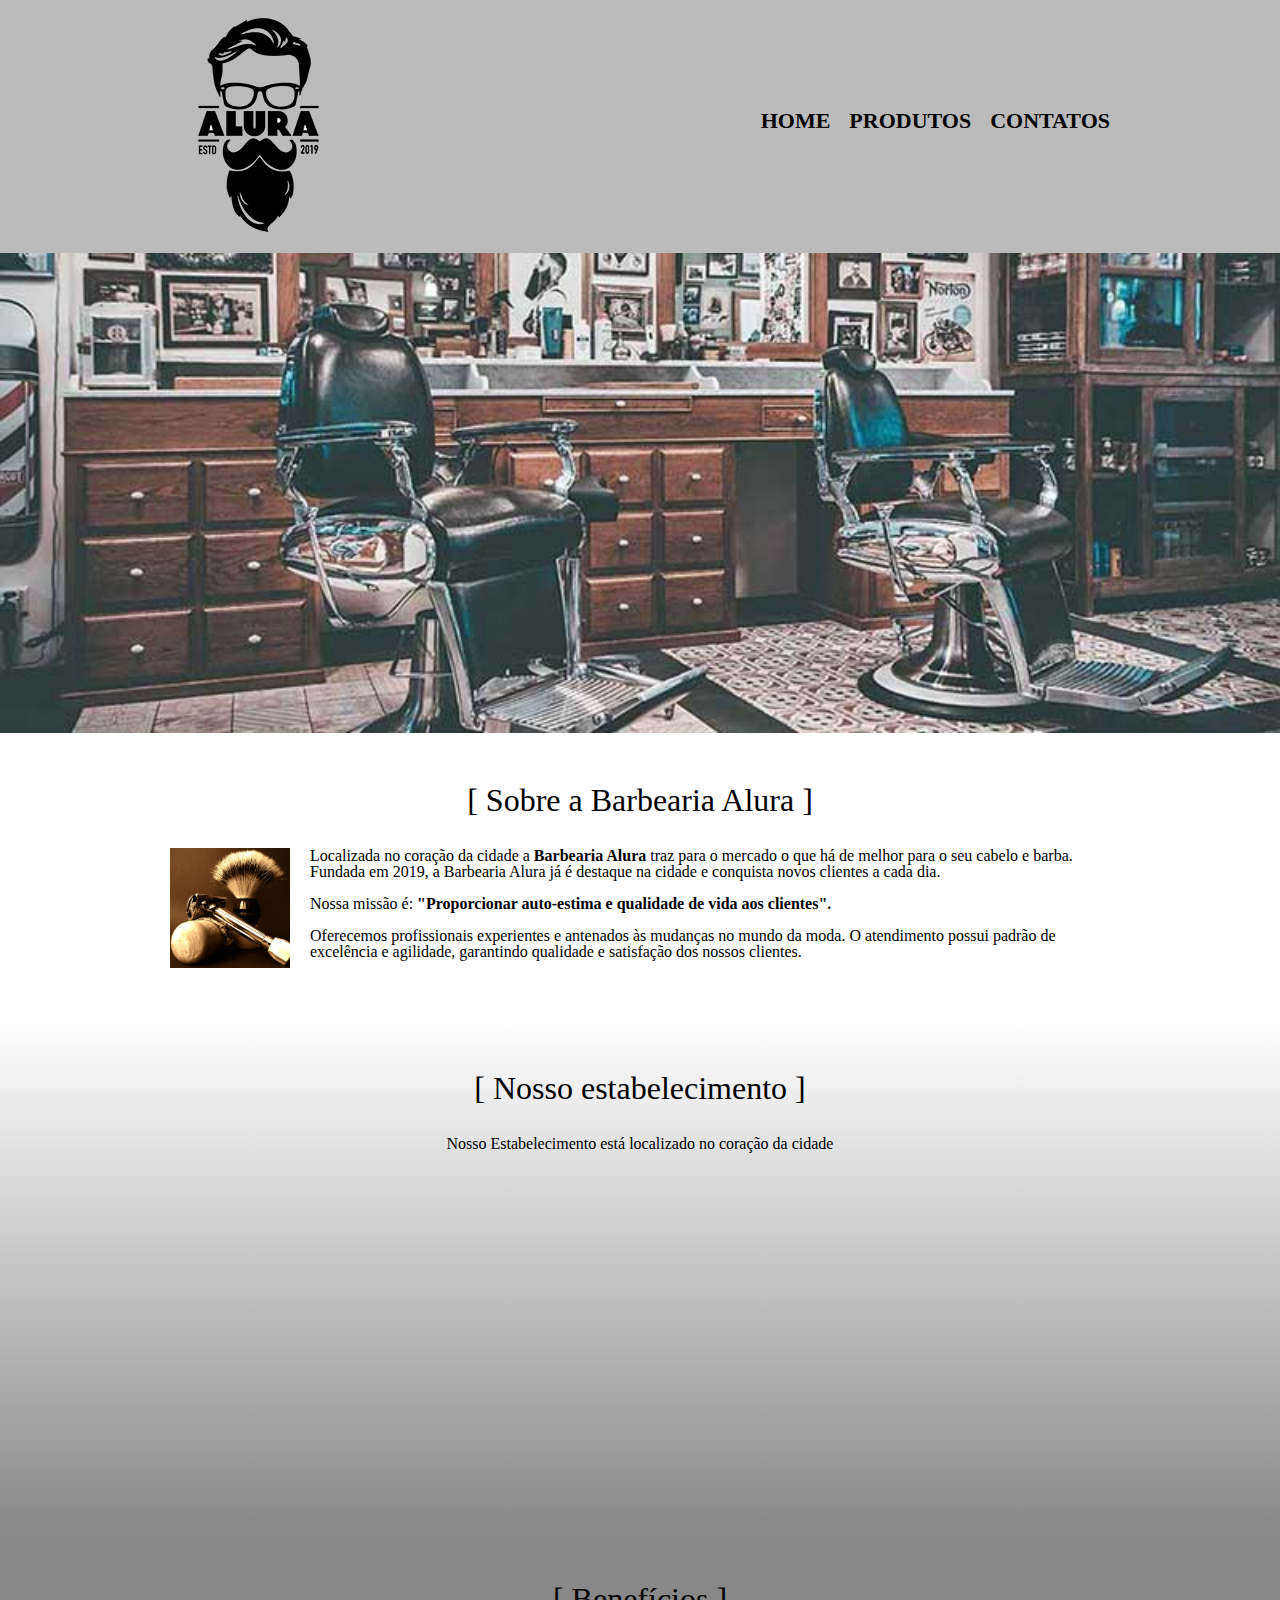
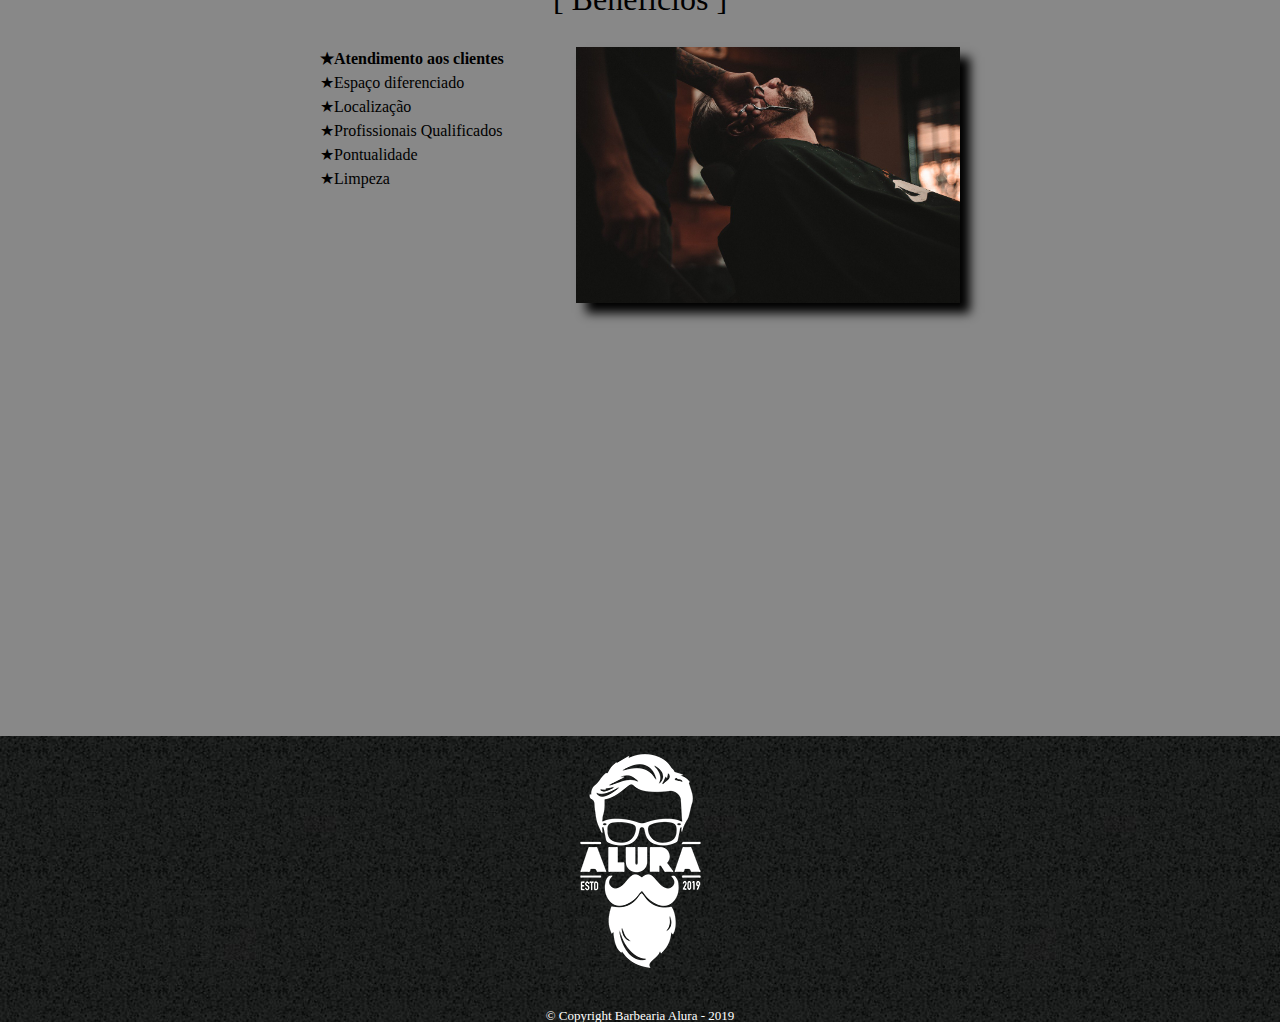
<file: index.html>
<!DOCTYPE html>

<html lang="pt-br">
  <head>
    <meta charset="UTF-8" />
    <meta name ="viewport" content="width=device-width">
    <title>Barbearia Alura</title>
    <link rel="stylesheet" href="style.css" />
    <link rel="stylesheet" href="reset.css" />
    <link
      href="https://fonts.googleapis.com/css2?family=Montserrat:wght@100&display=swap"
      rel="stylesheet"
    />
  </head>

  <body>
    <header>
      <div class="caixa">
        <h1><img src="imagens\logo.png" /></h1>
        <nav>
          <ul>
            <li><a href="index.html">Home</a></li>
            <li><a href="produtos.html">Produtos</a></li>
            <li><a href="contato.html">Contatos</a></li>
          </ul>
        </nav>
      </div>
    </header>

    <img class="banner" src="imagens\banner.jpg" />
    <main>
      <section class="principal">
        <h2 class="titulo-principal">Sobre a Barbearia Alura</h2>
        <img class="utensilios" src="imagens\utensilios.jpg" />

        <p>
          Localizada no coração da cidade a
          <strong>Barbearia Alura</strong> traz para o mercado o que há de
          melhor para o seu cabelo e barba. Fundada em 2019, a Barbearia Alura
          já é destaque na cidade e conquista novos clientes a cada dia.
        </p>

        <p id="missao">
          <em
            >Nossa missão é:
            <strong
              >"Proporcionar auto-estima e qualidade de vida aos
              clientes".</strong
            ></em
          >
        </p>

        <p>
          Oferecemos profissionais experientes e antenados às mudanças no mundo
          da moda. O atendimento possui padrão de excelência e agilidade,
          garantindo qualidade e satisfação dos nossos clientes.
        </p>
      </section>

      <section class="mapa">
        <h3 class="titulo-principal">Nosso estabelecimento</h3>
        <p>Nosso Estabelecimento está localizado no coração da cidade</p>
        <div class ="mapa-conteudo">
        <iframe
          src="https://www.google.com/maps/embed?pb=!1m18!1m12!1m3!1d58502.52544219537!2d-46.70467594179691!3d-23.589702!2m3!1f0!2f0!3f0!3m2!1i1024!2i768!4f13.1!3m3!1m2!1s0x94ce5bd9bb943bf5%3A0x6f642995c970f0fe!2scaelum%20alura!5e0!3m2!1spt-BR!2sbr!4v1675626578558!5m2!1spt-BR!2sbr"
          width="100%"
          height="300"
          style="border: 0"
          allowfullscreen=""
          loading="lazy"
          referrerpolicy="no-referrer-when-downgrade"
        ></iframe>
        </div>
      </section>

      <section class="beneficios">
        <h3 class="titulo-principal">Benefícios</h3>

        <div class="conteudo-beneficios">
          <ul class="lista-beneficios">
            <li class="itens">Atendimento aos clientes</li>
            <li class="itens">Espaço diferenciado</li>
            <li class="itens">Localização</li>
            <li class="itens">Profissionais Qualificados</li>
            <li class="itens">Pontualidade</li>
            <li class="itens">Limpeza</li>
          </ul><img src="imagens\beneficios.jpg" class="imagembeneficios" />
        </div>
        <div class="video">
          <iframe
            width="100%"
            height="315"
            src="https://www.youtube.com/embed/wcVVXUV0YUY"
            frameborder="0"
            allow="accelerometer; autoplay; encrypted-media; gyroscope; picture-in-picture"
            allowfullscreen
          ></iframe>
        </div>
      </section>
    </main>

    <footer>
      <img src="imagens\logo-branco.png" />
      <p class="copyright">&copy; Copyright Barbearia Alura - 2019</p>
    </footer>
  </body>
</html>
</file>
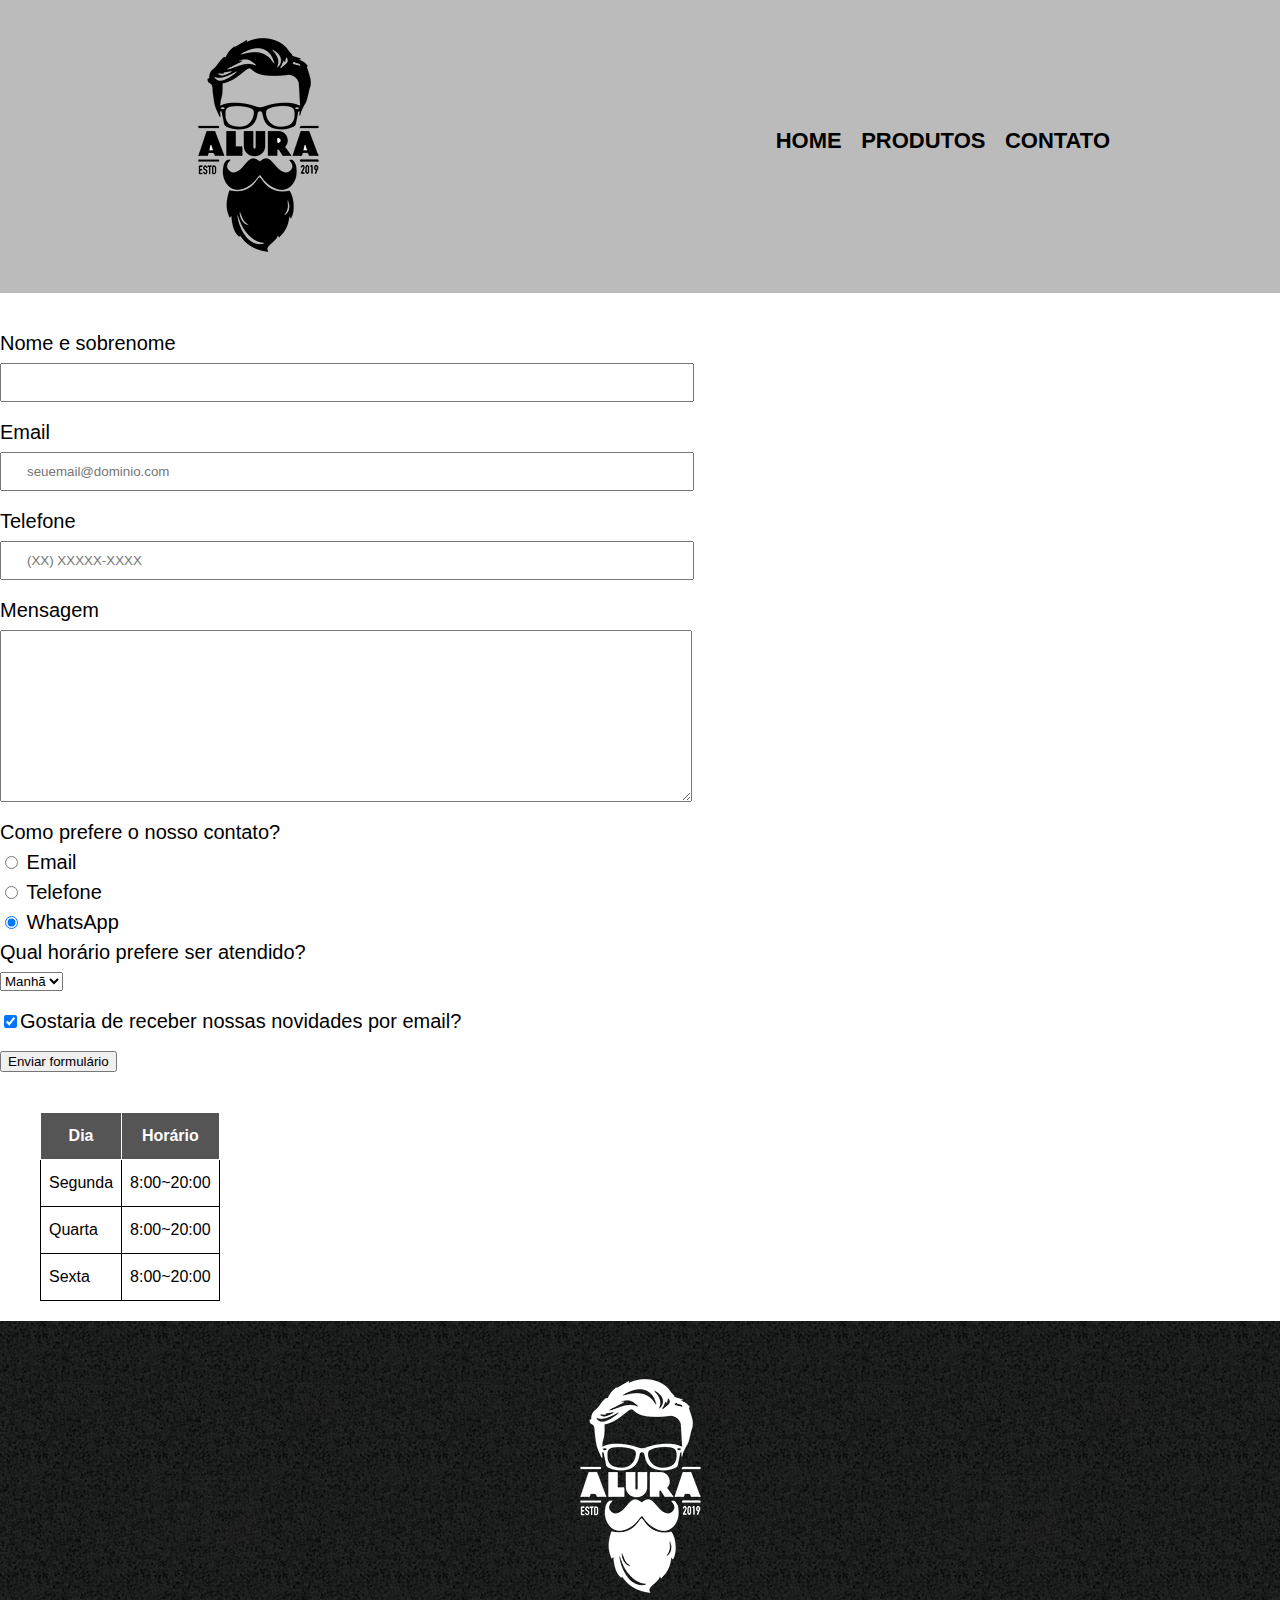
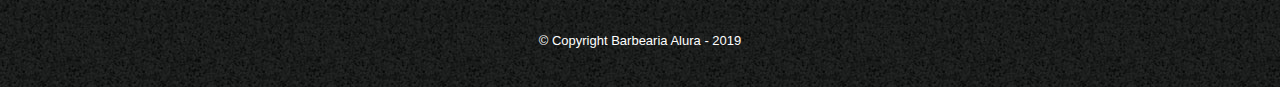
<file: contato.html>
<!DOCTYPE html>
<html>
  <head>
    <meta charset="UTF-8" />
    <meta name ="viewport" content="width=device-width">
    <title>Contato - Barbearia Alura</title>

    <link rel="stylesheet" href="reset.css" />
    <link rel="stylesheet" href="style.css" />
  </head>
  <body>
    <header>
      <div class="caixa">
        <h1><img src="imagens\logo.png" alt="Logo da Barbearia Alura" /></h1>

        <nav>
          <ul>
            <li><a href="index.html">Home</a></li>
            <li><a href="produtos.html">Produtos</a></li>
            <li><a href="contato.html">Contato</a></li>
          </ul>
        </nav>
      </div>
    </header>

    <main>
      <form>
        <label for="nomesobrenome">Nome e sobrenome</label>
        <input type="text" id="nomesobrenome" class="input-padrao" required />

        <label for="email">Email</label>
        <input
          type="email"
          id="email"
          class="input-padrao"
          required
          placeholder="seuemail@dominio.com"
        />

        <label for="telefone">Telefone</label>
        <input
          type="tel"
          id="telefone"
          class="input-padrao"
          required
          placeholder="(XX) XXXXX-XXXX"
        />

        <label for="mensagem">Mensagem</label>
        <textarea
          cols="70"
          rows="10"
          id="mensagem"
          class="input-padrao"
          required
        ></textarea>

        <fieldset>
          <legend>Como prefere o nosso contato?</legend>
          <label for="radio-email"
            ><input
              type="radio"
              name="contato"
              value="email"
              id="radio-email"
            />
            Email</label
          >

          <label for="radio-telefone"
            ><input
              type="radio"
              name="contato"
              value="telefone"
              id="radio-telefone"
            />
            Telefone</label
          >

          <label for="radio-whatsapp"
            ><input
              type="radio"
              name="contato"
              value="whatsapp"
              id="radio-whatsapp"
              checked
            />
            WhatsApp</label
          >
        </fieldset>

        <fieldset>
          <legend>Qual horário prefere ser atendido?</legend>
          <select>
            <option>Manhã</option>
            <option>Tarde</option>
            <option>Noite</option>
          </select>
        </fieldset>

        <label class="checkbox"
          ><input type="checkbox" checked />Gostaria de receber nossas novidades
          por email?</label
        >

        <input type="submit" value="Enviar formulário" class="Enviar" />
      </form>

      <table>
        <thead>
          <tr>
            <th>Dia</th>
            <th>Horário</th>
          </tr>
        </thead>

        <tbody>
          <tr>
            <td>Segunda</td>
            <td>8:00~20:00</td>
          </tr>

          <tr>
            <td>Quarta</td>
            <td>8:00~20:00</td>
          </tr>

          <tr>
            <td>Sexta</td>
            <td>8:00~20:00</td>
          </tr>
        </tbody>

        <tbody></tbody>
      </table>
    </main>

    <footer>
      <img src="imagens\logo-branco.png" alt="Logo da Barbearia Alura" />
      <p class="copyright">&copy; Copyright Barbearia Alura - 2019</p>
    </footer>
  </body>
</html>
</file>
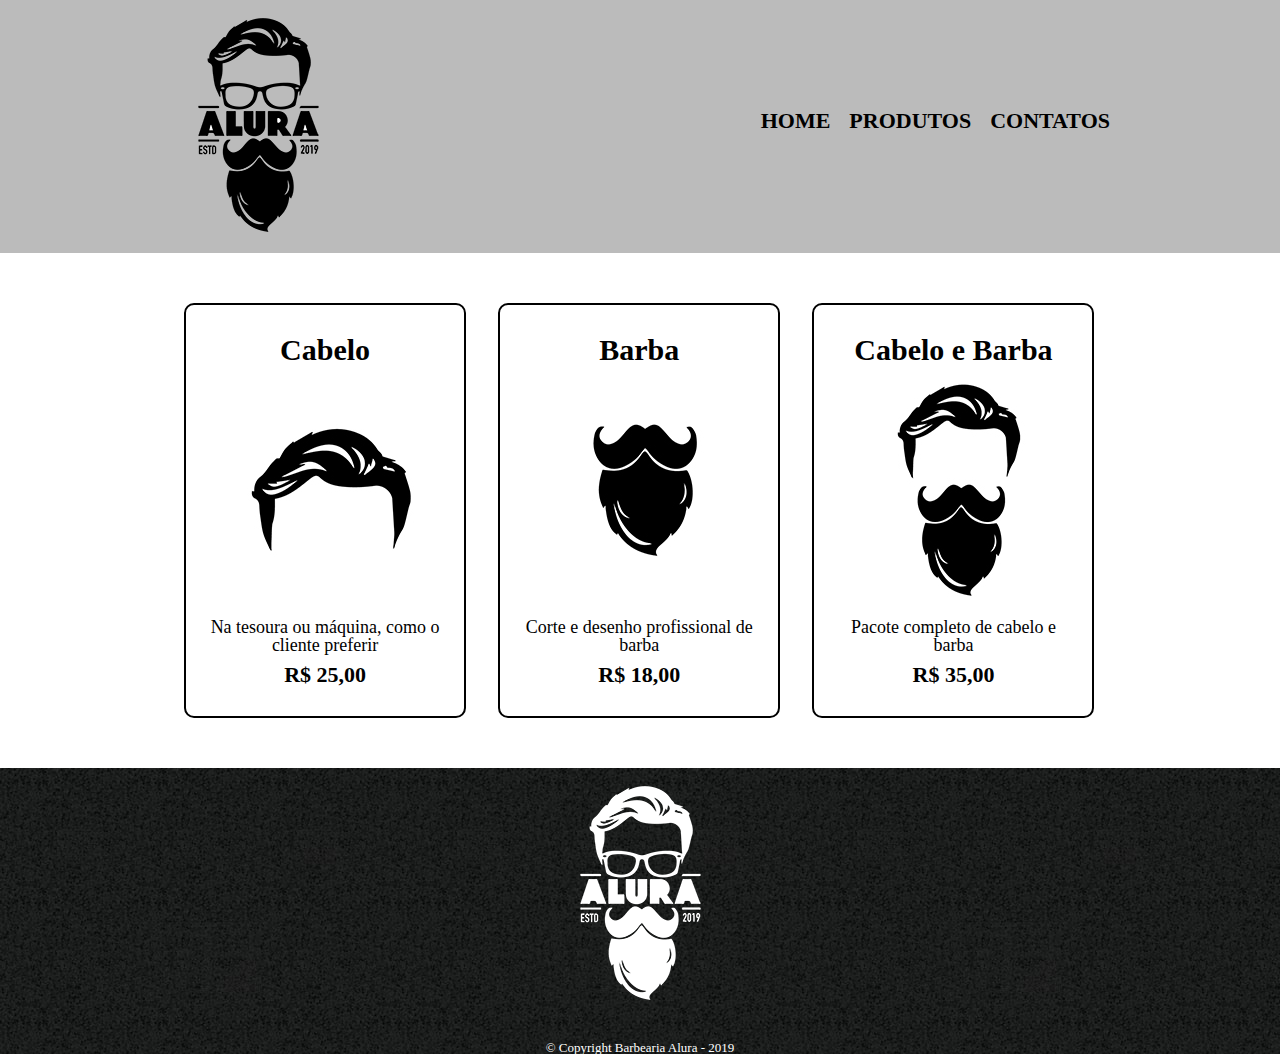
<file: produtos.html>
<!DOCTYPE html>

<html lang="pt-br">
  <head>
    <meta charset="UTF-8" />
    <meta name ="viewport" content="width=device-width">
    <title>Produtos - Barbearia Alura</title>
    <link rel="stylesheet" href="style.css" />
    <link rel="stylesheet" href="reset.css" />
  </head>

  <body>
    <header>
      <div class="caixa">
        <h1><img src="imagens\logo.png" /></h1>
        <nav>
          <ul>
            <li><a href="index.html">Home</a></li>
            <li><a href="produtos.html">Produtos</a></li>
            <li><a href="contato.html">Contatos</a></li>
          </ul>
        </nav>
      </div>
    </header>

    <main>
      <ul class="produtos">
        <li>
          <h2>Cabelo</h2>
          <img src="imagens\cabelo.jpg" />
          <p class="produto-descricao">
            Na tesoura ou máquina, como o cliente preferir
          </p>
          <p class="produto-preco">R$ 25,00</p>
        </li>
        <li>
          <h2>Barba</h2>
          <img src="imagens\barba.jpg" />
          <p class="produto-descricao">Corte e desenho profissional de barba</p>
          <p class="produto-preco">R$ 18,00</p>
        </li>
        <li>
          <h2>Cabelo e Barba</h2>
          <img src="imagens\cabelo+barba.jpg" />
          <p class="produto-descricao">Pacote completo de cabelo e barba</p>
          <p class="produto-preco">R$ 35,00</p>
        </li>
      </ul>
    </main>

    <footer>
      <img src="imagens\logo-branco.png" />
      <p class="copyright">&copy; Copyright Barbearia Alura - 2019</p>
    </footer>
  </body>
</html>
</file>
<file: style.css>
body {
  font-family: "Montserrat", sans-serif;
}
header {
  background: #bbbbbb;
  padding: 20px 0;
}

.caixa {
  position: relative;
  width: 940px;
  margin: 0 auto;
}

nav {
  position: absolute;
  top: 110px;
  right: 0;
}

nav li {
  display: inline;
  margin: 0 0 0 15px;
}

nav a {
  text-transform: uppercase;
  color: #000000;
  font-weight: bold;
  font-size: 22px;
  text-decoration: none;
}

nav a:hover {
  color: #c78c19;
  text-decoration: underline;
}

.produtos {
  width: 940px;
  margin: 0 auto;
  padding: 50px 0;
}

.produtos li {
  display: inline-block;
  text-align: center;
  width: 30%;
  vertical-align: top;
  margin: 0 1.5%;
  padding: 30px 20px;
  box-sizing: border-box;
  border: 2px solid #000000;
  border-radius: 10px;
}

.produtos li:hover {
  border-color: #c78c19;
}

.produtos li:active {
  border-color: #088c19;
}

.produtos li:hover h2 {
  font-size: 34px;
}

.produtos h2 {
  font-size: 30px;
  font-weight: bold;
}

.produto-descricao {
  font-size: 18px;
}

.produto-preco {
  font-size: 22px;
  font-weight: bold;
  margin-top: 10px;
}
/*CSS página contato*/
form {
  margin: 40px 0;
}

form label,
form legend {
  display: block;
  font-size: 20px;
  margin: 0 0 10px;
}

.input-padrao {
  display: block;
  margin: 0 0 20px;
  padding: 10px 25px;
  width: 50%;
}

.checkbox {
  margin: 20px 0;
}

.enviar {
  width: 40%;
  padding: 15px 0;
  background: orange;
  color: white;
  font-weight: bold;
  font-size: 18px;
  border: none;
  border-radius: 5px;
  transition: 1s all;
  cursor: pointer;
}

.enviar:hover {
  background: darkorange;
  transform: scale(1.2);
}

table {
  margin: 20px 40px;
}

thead {
  background: #555555;
  color: white;
  font-weight: bold;
}

td,
th {
  border: 1px solid;
  padding: 15px 8px;
}

footer {
  text-align: center;
  background: url("imagens/bg.jpg");
  padding: 40px 0;
}

.copyright {
  color: #ffffff;
  font-size: 13px;
  margin: 20px 0 0;
}

/*css da página inicial*/
.banner {
  width: 100%;
}

.titulo-principal {
  text-align: center;
  font-size: 2em;
  margin-bottom: 1em;
  clear: left;
}
.titulo-principal::before{
  content: "[ "
}
.titulo-principal::after{
  content: " ]"
}

.principal{
  padding: 3em 0;
  background: #fefefe;
  width: 940px;
  margin: 0 auto;
}

.principal p {
  margin-bottom: 1em;
}

.principal strong {
  font-weight: bold;
}

.principal em {
  font-weight: italic;
}

.utensilios {
  width: 120px;
  float: left;
  margin: 0 20px 20px 0;
}
.beneficios{
  padding: 3em 0;
  background: #888888;
}
.mapa {
  padding: 3em 0;
  background: linear-gradient(#FEFEFE, #888888);
 }

.mapa-conteudo{
  width: 940px;
  margin: 0 auto;
}
.mapa p {
  margin-bottom: 2em;
  text-align: center;
}
.conteudo-beneficios {
  width: 640px;
  margin: 0 auto;
}

.lista-beneficios {
  display: inline-block;
  width: 40%;
  vertical-align: top;
   
}

.itens{
  line-height: 1.5;
}
.itens::before{
  content:"★";
}
.itens:first-child{
  font-weight: bold;
}

.imagembeneficios {
  width: 60%;
  opacity: 1;
  transition: 400ms;
  box-shadow: 10px 10px 10px  #000000;
  
}
.imagembeneficios:hover{
  opacity: 30%;
}



.video {
  width: 560px;
  margin: 2em auto;
}

@media screen and (max-width: 480px) {
  .caixa, .principal, .conteudo-beneficios, .mapa-conteudo, .video{
    width: auto;

  }

  h1{
    text-align: center;
    

  }
  nav{
    position: static;

    
  }
  .produtos li{
    width: 95vw;
  }
  .lista-beneficios, .imagembeneficios,  .produtos{
    width: 100vw;
  }
  
}
</file>
